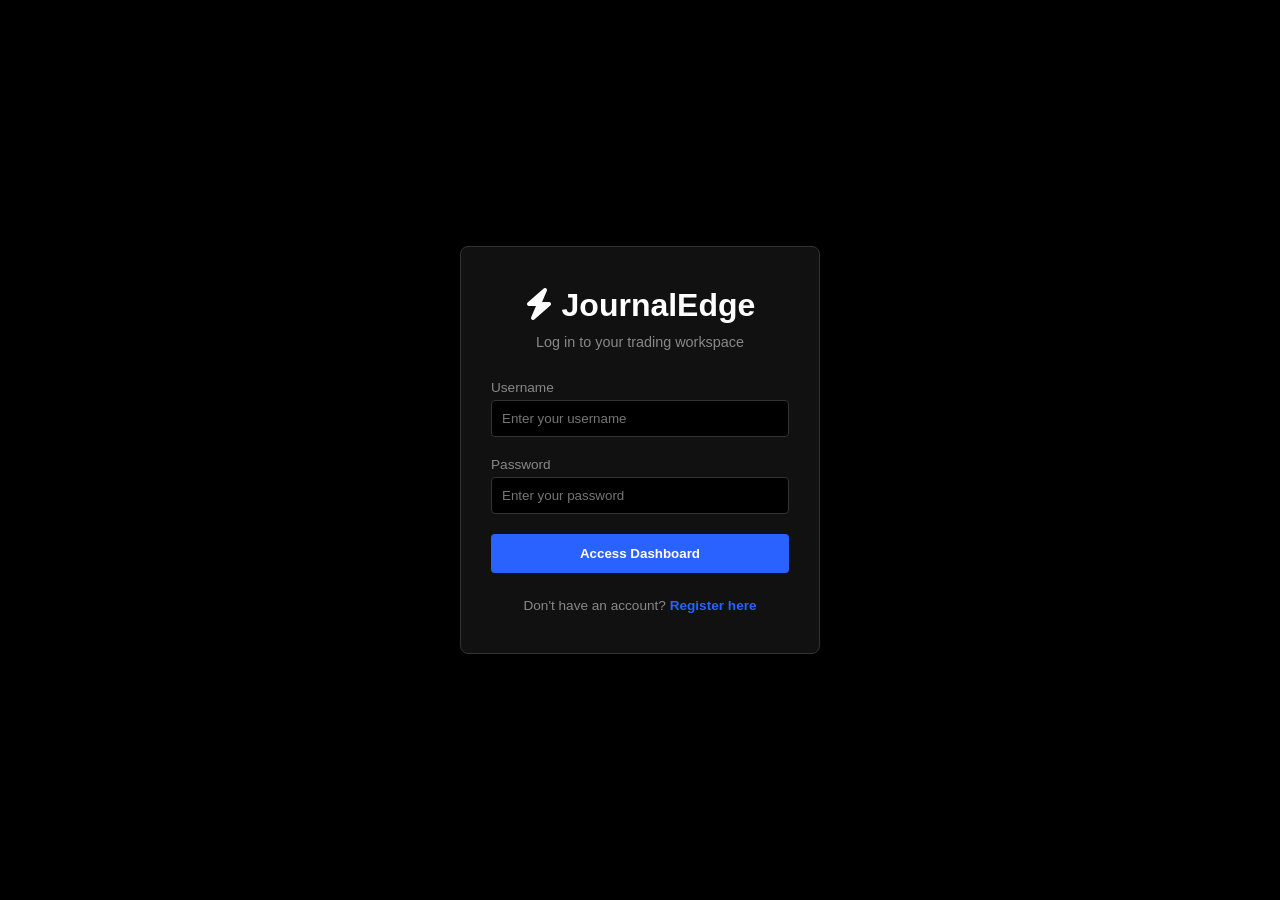
<file: index.html>
<!DOCTYPE html>
<html lang="en">

<head>
    <meta charset="UTF-8">
    <meta name="viewport" content="width=device-width, initial-scale=1.0">
    <title>Login - JournalEdge</title>
    <link rel="stylesheet" href="style.css">
    <link rel="stylesheet" href="https://cdnjs.cloudflare.com/ajax/libs/font-awesome/6.4.0/css/all.min.css">
</head>

<body class="auth-body">
    <div class="auth-container">
        <div class="auth-card">
            <h2 class="auth-title"><i class="fas fa-bolt"></i> JournalEdge</h2>
            <p class="auth-subtitle" id="authSubtitle">Log in to your trading workspace</p>

            <form id="authForm" class="input-group">
                <!-- Registration Specific Fields -->
                <div id="regFields" style="display: none; flex-direction: column; gap: 15px; margin-bottom: 15px;">
                    <div style="display: flex; gap: 10px; width: 100%;">
                        <div class="input-group" style="flex: 1; min-width: 0;">
                            <label>First Name</label>
                            <input type="text" id="firstName" placeholder="First Name">
                        </div>
                        <div class="input-group" style="flex: 1; min-width: 0;">
                            <label>Last Name</label>
                            <input type="text" id="lastName" placeholder="Last Name">
                        </div>
                    </div>
                </div>

                <!-- Shared Fields -->
                <label id="userLabel">Username</label>
                <input type="text" id="username" required placeholder="Enter your username">

                <label class="mt-15" id="passLabel">Password</label>
                <input type="password" id="password" required placeholder="Enter your password">

                <button type="submit" id="submitBtn" class="btn-primary mt-15"
                    style="width: 100%; padding: 12px;">Access Dashboard</button>
            </form>

            <p class="auth-switch"><span id="switchText">Don't have an account?</span> <a href="#"
                    id="toggleAuth">Register here</a></p>
        </div>
    </div>

    <script>
        const authForm = document.getElementById('authForm');
        const toggleBtn = document.getElementById('toggleAuth');
        const regFields = document.getElementById('regFields');
        const authSubtitle = document.getElementById('authSubtitle');
        const submitBtn = document.getElementById('submitBtn');
        const userLabel = document.getElementById('userLabel');
        const passLabel = document.getElementById('passLabel');
        const switchText = document.getElementById('switchText');

        let isLogin = true;

        toggleBtn.addEventListener('click', (e) => {
            e.preventDefault();
            isLogin = !isLogin;
            if (isLogin) {
                regFields.style.display = 'none';
                authSubtitle.innerText = 'Log in to your trading workspace';
                submitBtn.innerText = 'Access Dashboard';
                userLabel.innerText = 'Username';
                passLabel.innerText = 'Password';
                switchText.innerText = "Don't have an account?";
                toggleBtn.innerText = 'Register here';
                document.getElementById('firstName').removeAttribute('required');
                document.getElementById('lastName').removeAttribute('required');
            } else {
                regFields.style.display = 'flex';
                authSubtitle.innerText = 'Create your JournalEdge profile';
                submitBtn.innerText = 'Create Account';
                userLabel.innerText = 'New Username';
                passLabel.innerText = 'New Password';
                switchText.innerText = "Already have an account?";
                toggleBtn.innerText = 'Log in here';
                document.getElementById('firstName').setAttribute('required', 'true');
                document.getElementById('lastName').setAttribute('required', 'true');
            }
        });

        authForm.addEventListener('submit', (e) => {
            e.preventDefault();
            const username = document.getElementById('username').value.trim();
            const password = document.getElementById('password').value.trim();

            if (!isLogin) {
                const firstName = document.getElementById('firstName').value.trim();
                const lastName = document.getElementById('lastName').value.trim();

                const userProfile = { firstName, lastName, username, password };
                localStorage.setItem('journalEdge_userProfile', JSON.stringify(userProfile));
                localStorage.setItem('journalEdge_auth', 'true');
                window.location.href = 'dashboard.html';
            } else {
                const storedProfile = JSON.parse(localStorage.getItem('journalEdge_userProfile'));
                if (storedProfile && storedProfile.username === username && storedProfile.password === password) {
                    localStorage.setItem('journalEdge_auth', 'true');
                    window.location.href = 'dashboard.html';
                } else {
                    alert('Invalid Username or Password. Please register if you have not created an account.');
                }
            }
        });
    </script>
</body>

</html>
</file>
<file: style.css>
:root {
    --bg-main: #000000;
    --bg-card: #111111;
    --border-color: #333333;
    --text-main: #ffffff;
    --text-muted: #888888;
    --accent: #2962ff;
    --accent-hover: #1e4bd8;
    --success: #00e676;
    --danger: #ff1744;
}

* {
    box-sizing: border-box;
    margin: 0;
    padding: 0;
    font-family: -apple-system, BlinkMacSystemFont, "Segoe UI", Roboto, Helvetica, Arial, sans-serif;
}

body {
    background-color: var(--bg-main);
    color: var(--text-main);
    display: flex;
    flex-direction: column;
    height: 100vh;
    overflow: hidden;
}

/* Top Navigation */
.top-nav {
    height: 70px;
    background-color: var(--bg-card);
    border-bottom: 1px solid var(--border-color);
    display: flex;
    justify-content: space-between;
    align-items: center;
    padding: 0 30px;
    z-index: 10;
}

.nav-left,
.nav-right {
    display: flex;
    align-items: center;
    gap: 20px;
}

.nav-left h2 {
    font-size: 1.4rem;
    margin: 0;
}

.greeting-badge {
    background: rgba(41, 98, 255, 0.1);
    border: 1px solid var(--accent);
    color: var(--accent);
    padding: 6px 14px;
    border-radius: 20px;
    font-weight: bold;
    font-size: 0.9rem;
    display: flex;
    align-items: center;
    gap: 8px;
}

.icon-btn {
    background: transparent;
    border: none;
    color: var(--text-main);
    font-size: 1.2rem;
    cursor: pointer;
    padding: 5px;
}

/* Main App Body */
.app-body {
    display: flex;
    flex: 1;
    overflow: hidden;
}

/* Sidebar */
.sidebar {
    width: 280px;
    background-color: var(--bg-card);
    border-right: 1px solid var(--border-color);
    padding: 20px;
    display: flex;
    flex-direction: column;
    transition: transform 0.3s ease, margin-left 0.3s ease;
}

.sidebar.hidden {
    margin-left: -280px;
}

.sidebar-bottom {
    margin-top: auto;
    padding-top: 20px;
    border-top: 1px solid var(--border-color);
}

.main-content {
    flex: 1;
    padding: 30px;
    overflow-y: auto;
    width: 100%;
}

.section-title {
    font-size: 1.4rem;
    margin-bottom: 20px;
    margin-top: 40px;
    border-bottom: 1px solid var(--border-color);
    padding-bottom: 10px;
}

.mt-15 {
    margin-top: 15px;
}

/* Account Items */
.account-item {
    display: flex;
    justify-content: space-between;
    align-items: center;
    padding: 12px;
    background: var(--bg-main);
    border: 1px solid var(--border-color);
    border-radius: 6px;
    cursor: pointer;
    transition: 0.2s;
}

.account-item:hover {
    border-color: var(--accent);
}

.account-item.active {
    border-color: var(--accent);
    background: rgba(41, 98, 255, 0.05);
}

.acc-info h4 {
    margin: 0;
    font-size: 0.95rem;
}

.acc-info p {
    margin: 0;
    font-size: 0.8rem;
    color: var(--text-muted);
    margin-top: 4px;
}

.btn-delete {
    color: var(--danger);
    background: transparent;
    border: none;
    font-size: 1rem;
    cursor: pointer;
    padding: 5px;
}

.btn-danger-outline {
    background: transparent;
    border: 1px solid var(--danger);
    color: var(--danger);
    width: 100%;
    padding: 10px;
    border-radius: 4px;
    cursor: pointer;
    font-weight: bold;
    transition: 0.2s;
}

.btn-danger-outline:hover {
    background: var(--danger);
    color: white;
}

/* Metrics & Forms */
.metrics-grid {
    display: grid;
    grid-template-columns: repeat(auto-fit, minmax(180px, 1fr));
    gap: 20px;
    margin-bottom: 30px;
}

.metric-card {
    background-color: var(--bg-card);
    border: 1px solid var(--border-color);
    border-radius: 8px;
    padding: 20px;
}

.metric-card h3 {
    color: var(--text-muted);
    font-size: 0.9rem;
    font-weight: 500;
    margin-bottom: 10px;
}

.metric-card p {
    font-size: 1.8rem;
    font-weight: bold;
}

.form-container {
    background-color: var(--bg-card);
    border: 1px solid var(--border-color);
    border-radius: 8px;
    padding: 20px;
}

.form-grid {
    display: grid;
    grid-template-columns: repeat(auto-fit, minmax(200px, 1fr));
    gap: 15px;
}

.input-group {
    display: flex;
    flex-direction: column;
    gap: 5px;
}

.input-group label {
    color: var(--text-muted);
    font-size: 0.85rem;
}

input,
select {
    background-color: var(--bg-main);
    border: 1px solid var(--border-color);
    color: var(--text-main);
    padding: 10px;
    border-radius: 4px;
    outline: none;
    width: 100%;
    box-sizing: border-box;
}

input:focus,
select:focus {
    border-color: var(--accent);
}

input[type="datetime-local"] {
    color-scheme: dark;
}

/* Buttons */
button {
    cursor: pointer;
    padding: 10px 15px;
    border-radius: 4px;
    font-weight: bold;
    border: none;
    transition: 0.2s;
}

.btn-primary {
    background-color: var(--accent);
    color: white;
}

.btn-primary:hover {
    background-color: var(--accent-hover);
}

.btn-secondary {
    background-color: transparent;
    border: 1px solid var(--border-color);
    color: var(--text-main);
}

.btn-secondary:hover {
    background-color: #222;
}

.btn-close {
    background-color: var(--danger);
    color: white;
    padding: 5px 10px;
    font-size: 0.8rem;
}

/* Table */
.table-container {
    background-color: var(--bg-card);
    border: 1px solid var(--border-color);
    border-radius: 8px;
    overflow-x: auto;
}

table {
    width: 100%;
    border-collapse: collapse;
    text-align: left;
}

th,
td {
    padding: 12px 15px;
    border-bottom: 1px solid var(--border-color);
}

th {
    color: var(--text-muted);
    font-size: 0.85rem;
    background-color: #1a1a1a;
    position: sticky;
    top: 0;
}

.status-open {
    color: var(--accent);
    font-weight: bold;
}

.status-closed {
    color: var(--text-muted);
}

.profit {
    color: var(--success);
}

.loss {
    color: var(--danger);
}

/* Chart & Modals */
.chart-container {
    background-color: var(--bg-card);
    border: 1px solid var(--border-color);
    border-radius: 8px;
    padding: 20px;
    margin-top: 30px;
    height: 300px;
}

.modal {
    display: none;
    position: fixed;
    top: 0;
    left: 0;
    width: 100%;
    height: 100%;
    background: rgba(0, 0, 0, 0.8);
    justify-content: center;
    align-items: center;
    z-index: 100;
}

.modal-content {
    background-color: var(--bg-card);
    border: 1px solid var(--border-color);
    padding: 30px;
    border-radius: 8px;
    width: 400px;
    display: flex;
    flex-direction: column;
    gap: 15px;
}

.modal-actions {
    display: flex;
    justify-content: flex-end;
    gap: 10px;
    margin-top: 10px;
}

/* Auth Layout */
.auth-body {
    justify-content: center;
    align-items: center;
}

.auth-container {
    width: 100%;
    max-width: 400px;
    padding: 20px;
    margin: auto;
}

.auth-card {
    background-color: var(--bg-card);
    border: 1px solid var(--border-color);
    border-radius: 8px;
    padding: 40px 30px;
    text-align: center;
}

.auth-title {
    font-size: 2rem;
    margin-bottom: 10px;
}

.auth-subtitle {
    color: var(--text-muted);
    margin-bottom: 30px;
    font-size: 0.9rem;
}

.auth-switch {
    margin-top: 25px;
    font-size: 0.85rem;
    color: var(--text-muted);
}

.auth-switch a {
    color: var(--accent);
    text-decoration: none;
    font-weight: bold;
}

.auth-card form {
    text-align: left;
}
</file>
